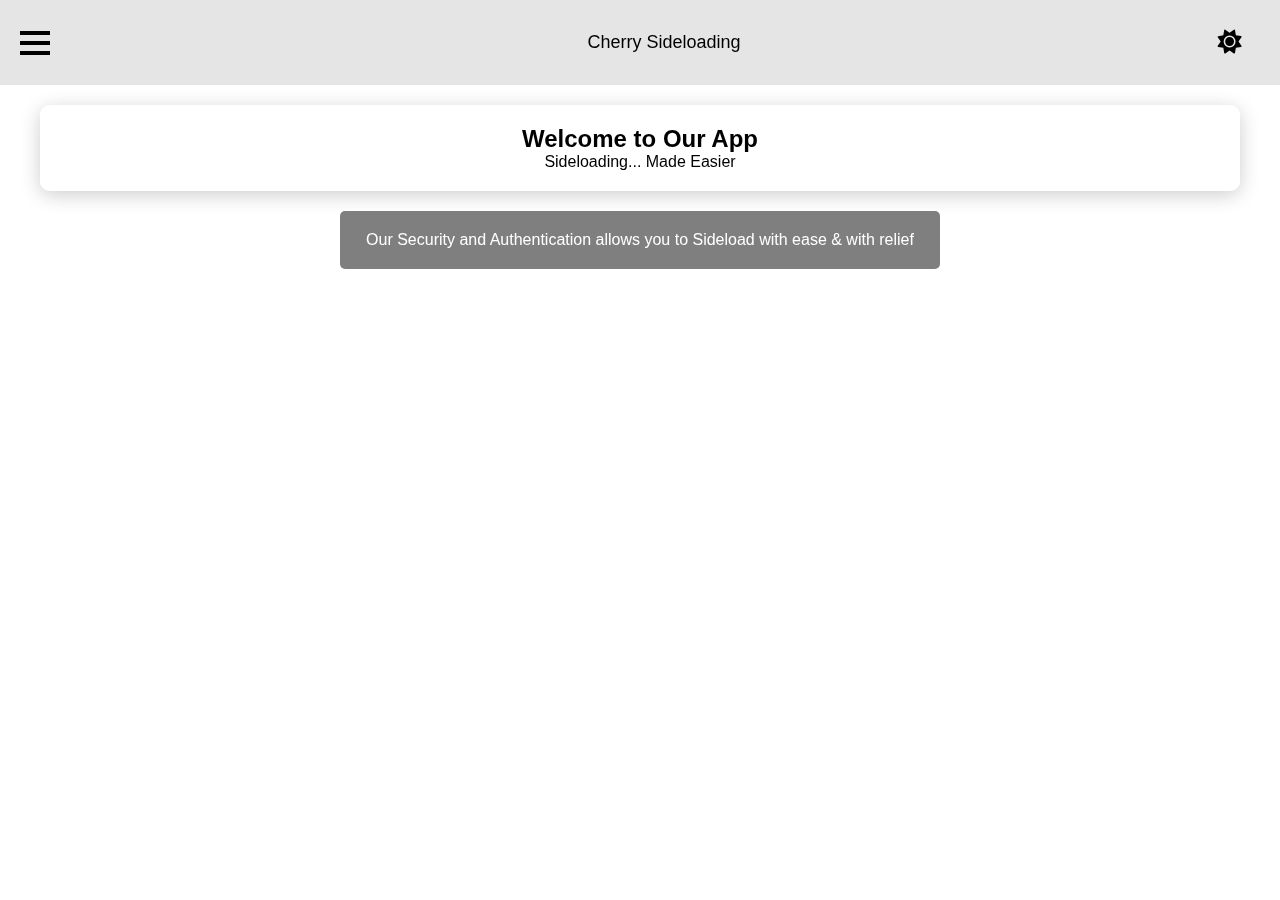
<file: index.html>
<!DOCTYPE html>
<html lang="en">
<head>
    <meta charset="UTF-8">
    <meta name="viewport" content="width=device-width, initial-scale=1.0">
    <title>Cherry Sideloading</title>
    <link rel="stylesheet" href="css/styles.css">
    <link rel="stylesheet" href="https://cdnjs.cloudflare.com/ajax/libs/font-awesome/6.0.0-beta3/css/all.min.css">
</head>
<body>
    <div class="blur-overlay"></div>
    <header class="navbar">
        <div class="hamburger-menu">
            <div class="hamburger" id="hamburger">
                <div class="bar"></div>
                <div class="bar"></div>
                <div class="bar"></div>
            </div>
            <div class="dropdown" id="dropdown">
                <a href="index.html">Home</a>
                <a href="content.html">Content</a>
                <a href="other.html">Other</a>
                <a href="faq.html">FAQ</a>
                <a href="signer.html">Signer</a>
                <a href="modifications.html">Ipa Management</a>
            </div>
        </div>

        <div class="navbar-title">Cherry Sideloading</div>

        <div class="theme-toggle-container">
            <button id="mode-toggle" class="button">
                <i class="fas fa-sun" id="icon"></i>
                <i class="fas fa-moon" id="icon" style="display: none;"></i>
                <span class="ripple"></span>
            </button>
        </div>
    </header>

    <main>
        <div class="container">
            <h2>Welcome to Our App</h2>
            <p>Sideloading... Made Easier</p>
        </div>

        <div class="fade-container">Our Security and Authentication allows you to Sideload with ease & with relief</div>
        <div class="fade-container">We Pride ourselves in staying up to date and ensuring your never out of the loop</div>
        <div class="fade-container">If you need us to clear anything up or you need help we have a FAQ section</div>
    </main>

    <script src="js/script.js"></script>
</body>
</html>
</file>
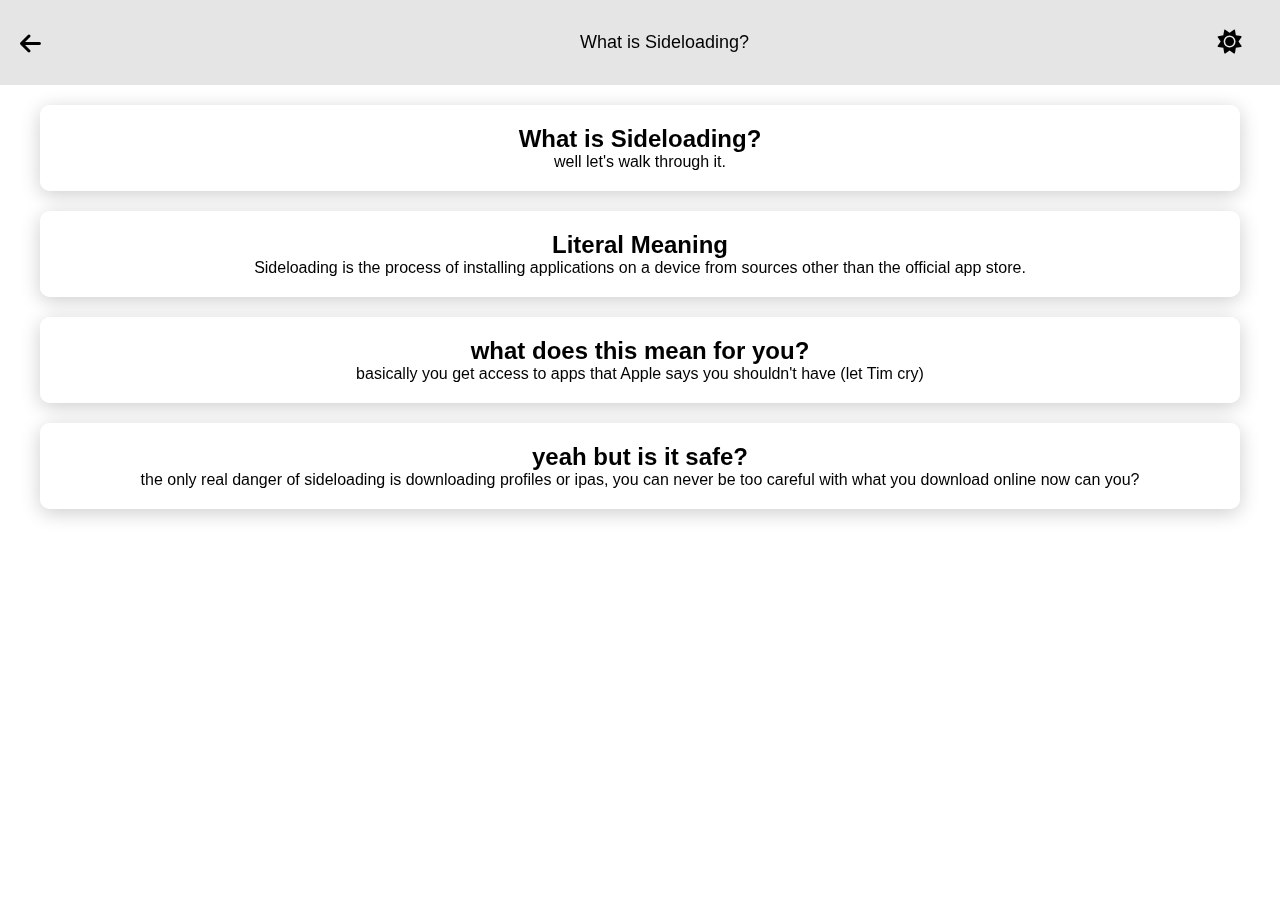
<file: 1.html>
<!DOCTYPE html>
<html lang="en">
<head>
    <meta charset="UTF-8">
    <meta name="viewport" content="width=device-width, initial-scale=1.0">
    <title>What is Sideloading? - CSL</title>
    <link rel="stylesheet" href="css/styles.css">
    <link rel="stylesheet" href="https://cdnjs.cloudflare.com/ajax/libs/font-awesome/6.0.0-beta3/css/all.min.css">
</head>
<body>
    <header class="navbar">
        <div class="back-button" id="backButton">
            <i class="fas fa-arrow-left"></i> <!-- Back icon duhh -->
        </div>
        <div class="navbar-title">What is Sideloading?</div>
        <div class="theme-toggle-container">
            <button id="mode-toggle" class="button">
                <i class="fas fa-sun" id="icon"></i>
                <i class="fas fa-moon" id="icon" style="display: none;"></i>
                <span class="ripple"></span>
            </button>
        </div>
    </header>

    <main>
        <div class="container">
            <h2>What is Sideloading?</h2>
            <p>well let's walk through it.</p>
        </div>
        <div class="container">
            <h2>Literal Meaning</h2>
            <p>Sideloading is the process of installing applications on a device from sources other than the official app store.</p>
        </div>
        <div class="container">
            <h2> what does this mean for you?</h2>
            <p>basically you get access to apps that Apple says you shouldn't have (let Tim cry)</p>
        </div>
        <div class="container">
            <h2> yeah but is it safe?</h2>
            <p>the only real danger of sideloading is downloading profiles or ipas, you can never be too careful with what you download online now can you?</p>
        </div>
    </main>

    <script src="js/script.js"></script>
    <script>
       
        document.getElementById('backButton').addEventListener('click', function() {
            window.history.back(); 
        });
    </script>
</body>
</html>
</file>
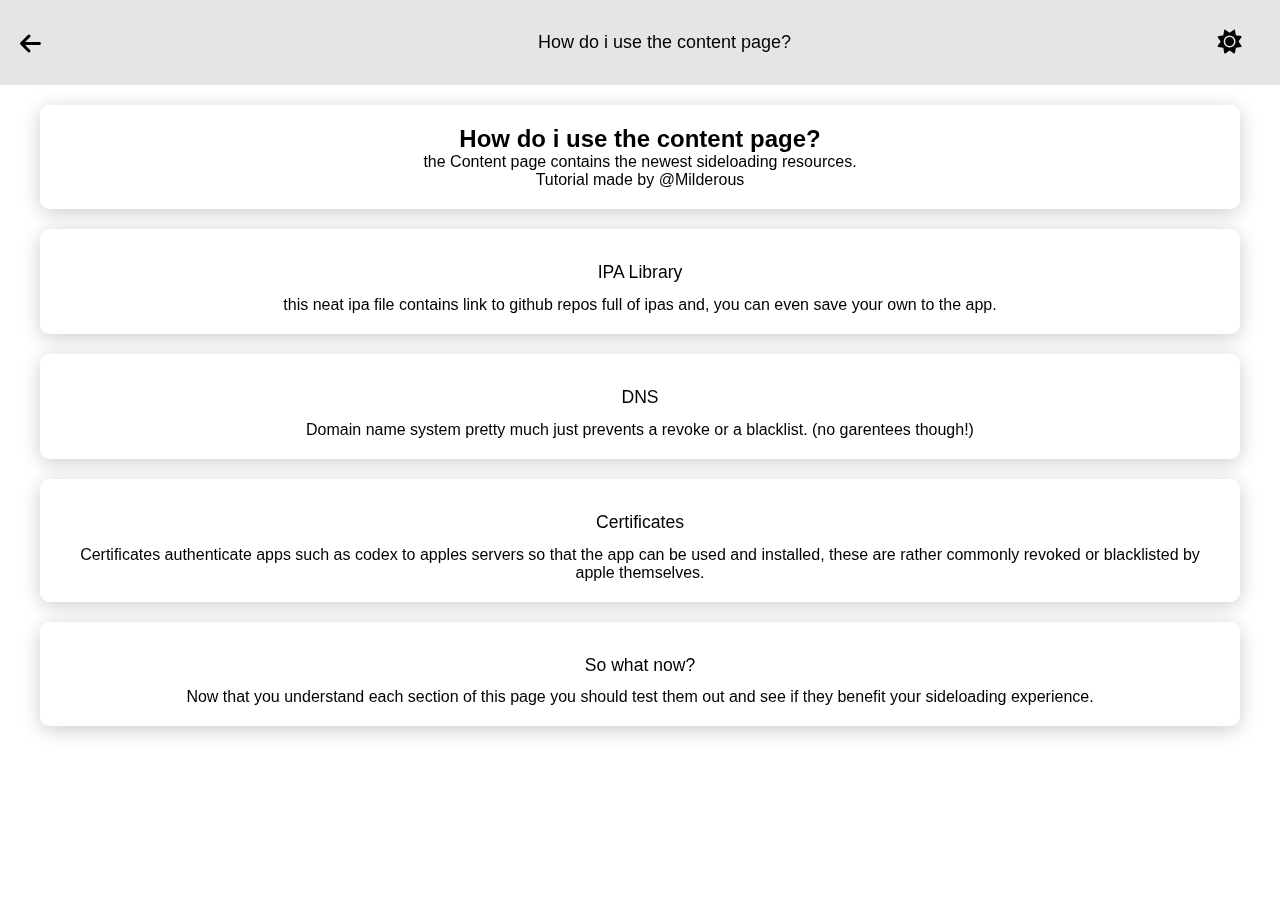
<file: 2.html>
<!DOCTYPE html>
<html lang="en">
<head>
    <meta charset="UTF-8">
    <meta name="viewport" content="width=device-width, initial-scale=1.0">
    <title>How do i use the content page? - CSL</title>
    <link rel="stylesheet" href="css/styles.css">
    <link rel="stylesheet" href="https://cdnjs.cloudflare.com/ajax/libs/font-awesome/6.0.0-beta3/css/all.min.css">
</head>
<body>
    <header class="navbar">
        <div class="back-button" id="backButton">
            <i class="fas fa-arrow-left"></i> <!-- Back icon duhh -->
        </div>
        <div class="navbar-title">How do i use the content page?</div>
        <div class="theme-toggle-container">
            <button id="mode-toggle" class="button">
                <i class="fas fa-sun" id="icon"></i>
                <i class="fas fa-moon" id="icon" style="display: none;"></i>
                <span class="ripple"></span>
            </button>
        </div>
    </header>

    <main>
        <div class="container">
            <h2>How do i use the content page?</h2>
            <p>the Content page contains the newest sideloading resources.</p>
            <p>Tutorial made by @Milderous</p>
        </div>
        <div class="container">
            <h3>IPA Library</h3>
            <p>this neat ipa file contains link to github repos full of ipas and, you can even save your own to the app.</p>
        </div>
        <div class="container">
            <h3>DNS</h3>
            <p>Domain name system pretty much just prevents a revoke or a blacklist. (no garentees though!)</p>
        </div>
        <div class="container">
            <h3>Certificates</h3>
            <p>Certificates authenticate apps such as codex to apples servers so that the app can be used and installed, these are rather commonly revoked or blacklisted by apple themselves.</p>
            
        </div>
        <div class="container">
            <h3>So what now?</h3>
            <p>Now that you understand each section of this page you should test them out and see if they benefit your sideloading experience.</p>
        </div>
    </main>
    

    <script src="js/script.js"></script>
    <script>
       
        document.getElementById('backButton').addEventListener('click', function() {
            window.history.back(); 
        });
    </script>
</body>
</html>
</file>
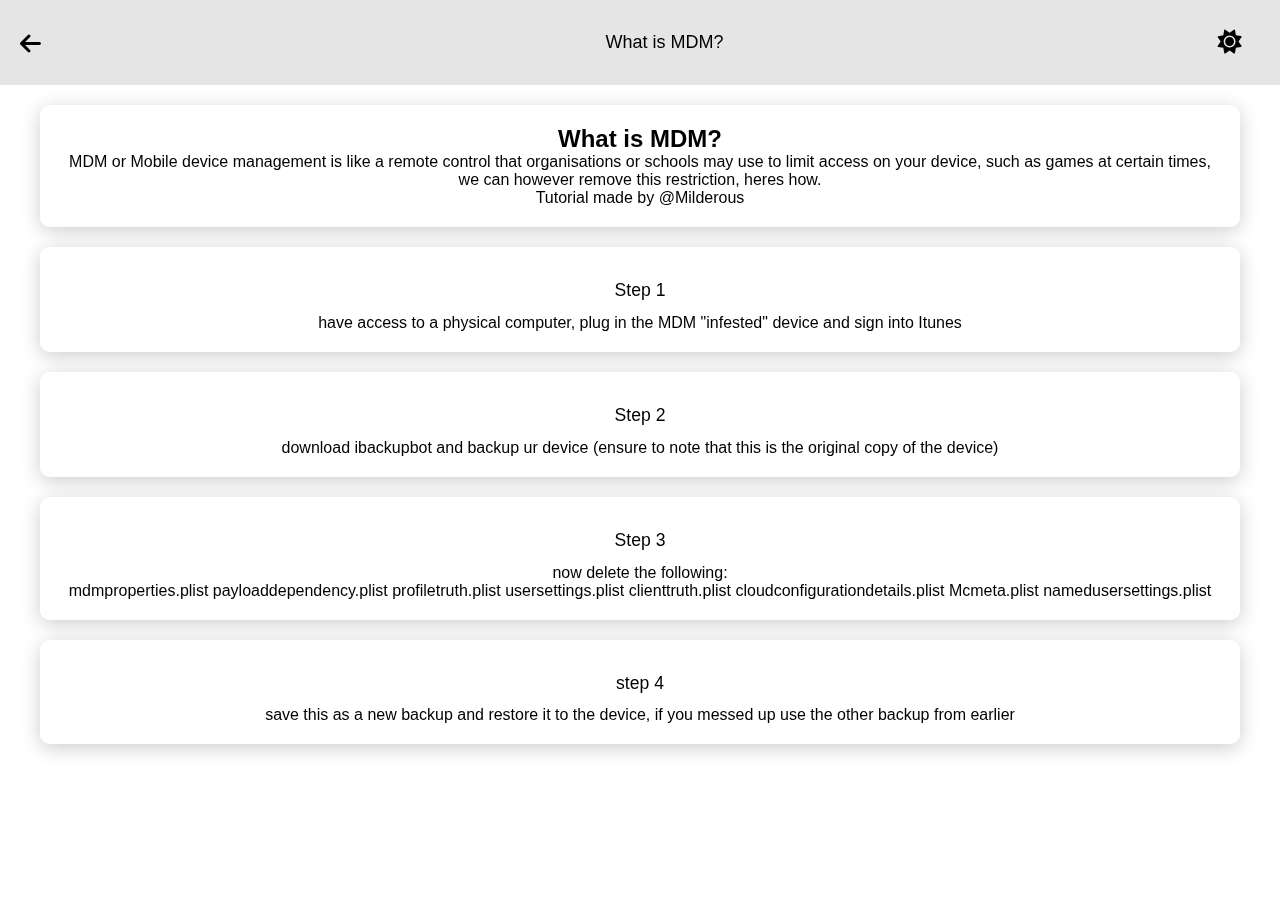
<file: 4.html>
<!DOCTYPE html>
<html lang="en">
<head>
    <meta charset="UTF-8">
    <meta name="viewport" content="width=device-width, initial-scale=1.0">
    <title>What is MDM? - CSL</title>
    <link rel="stylesheet" href="css/styles.css">
    <link rel="stylesheet" href="https://cdnjs.cloudflare.com/ajax/libs/font-awesome/6.0.0-beta3/css/all.min.css">
</head>
<body>
    <header class="navbar">
        <div class="back-button" id="backButton">
            <i class="fas fa-arrow-left"></i> <!-- Back icon duhh -->
        </div>
        <div class="navbar-title">What is MDM?</div>
        <div class="theme-toggle-container">
            <button id="mode-toggle" class="button">
                <i class="fas fa-sun" id="icon"></i>
                <i class="fas fa-moon" id="icon" style="display: none;"></i>
                <span class="ripple"></span>
            </button>
        </div>
    </header>

    <main>
        <div class="container">
            <h2>What is MDM?</h2>
            <p>MDM or Mobile device management is like a remote control that organisations or schools may use to limit access on your device, such as games at certain times, we can however remove this restriction, heres how.</p>
            <p>Tutorial made by @Milderous</p>
        </div>
        <div class="container">
            <h3>Step 1</h3>
            <p>have access to a physical computer, plug in the MDM "infested" device and sign into Itunes</p>
        </div>
        <div class="container">
            <h3>Step 2</h3>
            <p>download ibackupbot and backup ur device (ensure to note that this is the original copy of the device)</p>
        </div>
        <div class="container">
            <h3>Step 3</h3>
            <p>now delete the following:</p>
            <a>mdmproperties.plist
                payloaddependency.plist
                profiletruth.plist
                usersettings.plist
                clienttruth.plist
                cloudconfigurationdetails.plist
                Mcmeta.plist
                namedusersettings.plist</a>
        </div>
        <div class="container">
            <h3>step 4</h3>
            <p>save this as a new backup and restore it to the device, if you messed up use the other backup from earlier</p>
        </div>
    </main>
    

    <script src="js/script.js"></script>
    <script>
       
        document.getElementById('backButton').addEventListener('click', function() {
            window.history.back(); 
        });
    </script>
</body>
</html>
</file>
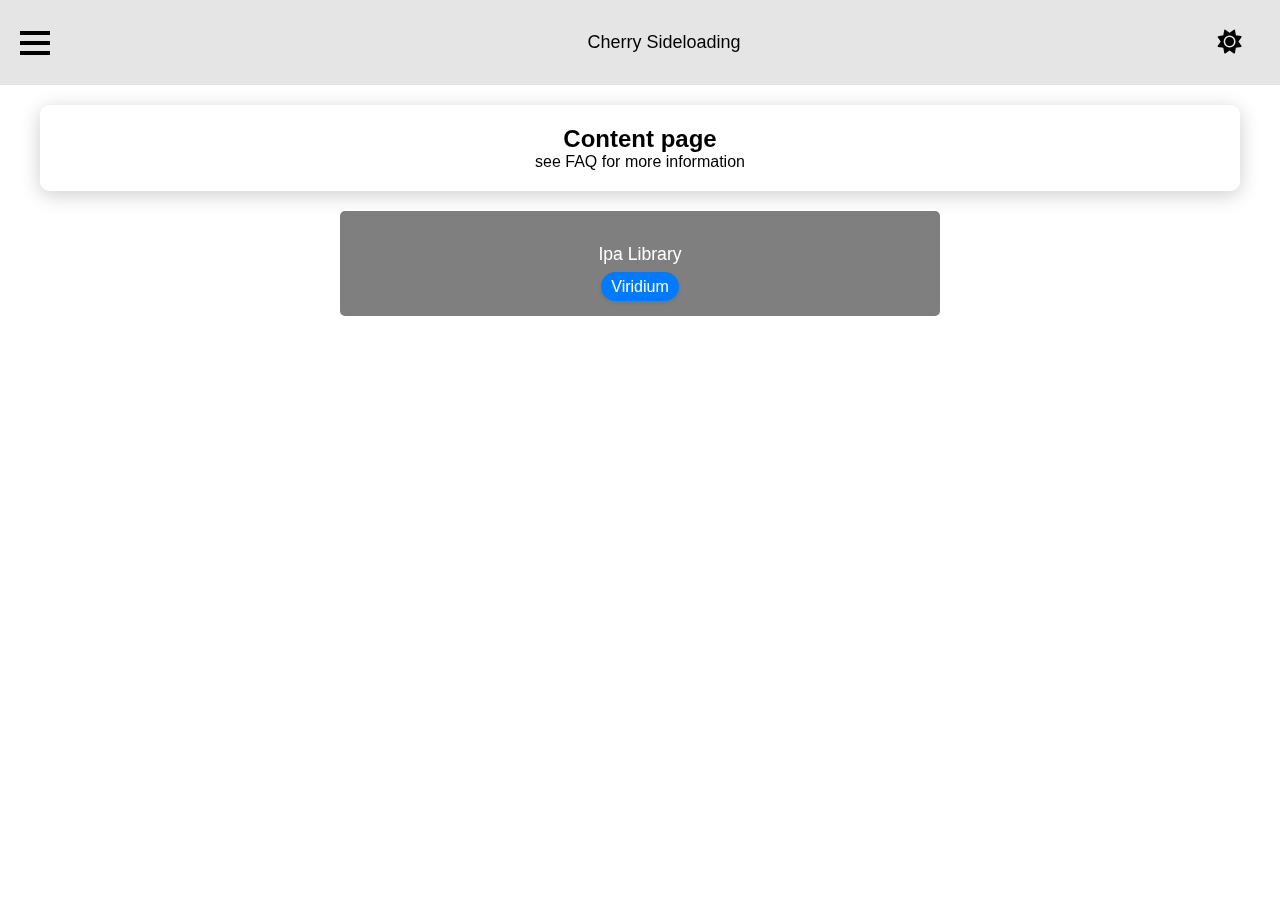
<file: content.html>
<!DOCTYPE html>
<html lang="en">
<head>
    <meta charset="UTF-8">
    <meta name="viewport" content="width=device-width, initial-scale=1.0">
    <title>Cherry Sideloading</title>
    <link rel="stylesheet" href="css/styles.css">
    <link rel="stylesheet" href="https://cdnjs.cloudflare.com/ajax/libs/font-awesome/6.0.0-beta3/css/all.min.css">
</head>
<body>
    <div class="blur-overlay"></div>
    <header class="navbar">
        <div class="hamburger-menu">
            <div class="hamburger" id="hamburger">
                <div class="bar"></div>
                <div class="bar"></div>
                <div class="bar"></div>
            </div>
            <div class="dropdown" id="dropdown">
                <a href="index.html">Home</a>
                <a href="content.html">Content</a>
                <a href="other.html">Other</a>
                <a href="faq.html">FAQ</a>
                <a href="signer.html">Signer</a>
                <a href="modifications.html">Ipa Management</a>
            </div>
        </div>

        <div class="navbar-title">Cherry Sideloading</div>

        <div class="theme-toggle-container">
            <button id="mode-toggle" class="button">
                <i class="fas fa-sun" id="icon"></i>
                <i class="fas fa-moon" id="icon" style="display: none;"></i>
                <span class="ripple"></span>
            </button>
        </div>
    </header>

    <main>
        <div class="container">
            <h2>Content page</h2>
            <p>see FAQ for more information</p>
        </div>

        <div class="fade-container">
            <h3>Ipa Library</h3>
            <a href="link1.html" class="blue-button">Viridium</a>
        </div>
        <div class="fade-container">
            <h3>DNS</h3>
            <a href="link2.html" class="blue-button">DNS</a>
            <a href="link2.html" class="blue-button">DNS</a>
            
        </div>
        <div class="fade-container">
            <h3>Newest Certificate</h3>
            <a href="link3.html" class="blue-button">Cert name</a>
        </div>
    </main>

    <script src="js/script.js"></script>
</body>
</html>
</file>
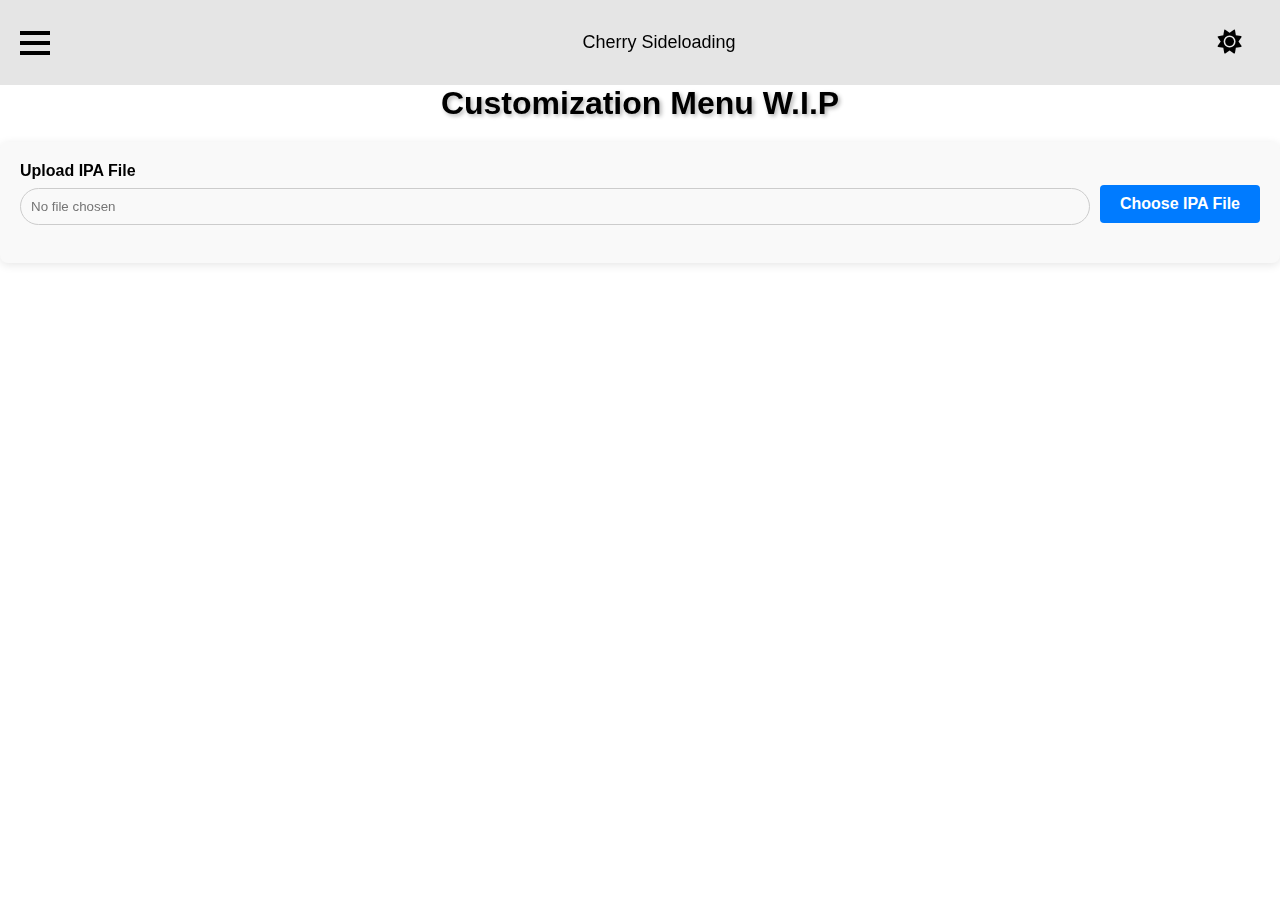
<file: modifications.html>
<!DOCTYPE html>
<html lang="en">
<head>
    <meta charset="UTF-8">
    <meta name="viewport" content="width=device-width, initial-scale=1.0">
    <title>Cherry Sideloading</title>
    <link rel="stylesheet" href="css/modifications.css">
    <link rel="stylesheet" href="https://cdnjs.cloudflare.com/ajax/libs/font-awesome/6.0.0-beta3/css/all.min.css">
</head>
<body>
    <div class="blur-overlay"></div>
    <header class="navbar">
        <div class="hamburger-menu">
            <div class="hamburger" id="hamburger">
                <div class="bar"></div>
                <div class="bar"></div>
                <div class="bar"></div>
            </div>
            <div class="dropdown" id="dropdown">
                <a href="index.html">Home</a>
                <a href="content.html">Content</a>
                <a href="other.html">Other</a>
                <a href="faq.html">FAQ</a>
                <a href="signer.html">Signer</a>
                <a href="modifications.html">Ipa Management</a>
            </div>
        </div>
        
        <div class="navbar-title">Cherry Sideloading</div>

        <div class="theme-toggle-container">
            <button id="mode-toggle" class="button">
                <i class="fas fa-sun" id="icon"></i>
                <i class="fas fa-moon" id="icon" style="display: none;"></i>
                <span class="ripple"></span>
            </button>
        </div>
    </header>

    <h1 style="text-align: center;" class="custom-title">Customization Menu W.I.P</h1>

    <form class="custom-form">
        <div id="customizationMenuModal" class="modal hidden">
            <div class="modal-content">
               

                <!-- New IPA Input -->
                <div class="card">
                    <label for="ipa_file">Upload IPA File</label>
                    <div class="file-input-container">
                        <input type="text" id="file_name_display" class="filename-display" placeholder="No file chosen" readonly>
                        <div class="custom-file-input">
                            <input type="file" name="ipa_file" id="ipa_file" accept=".ipa" onchange="updateFileName()">
                            <label for="ipa_file">Choose IPA File</label>
                        </div>
                    </div>
                </div>

                <div id="modificationsSection" style="display: none;">
                    <div class="card">
                        <label for="cyan_name">New App Name</label>
                        <input type="text" name="cyan_name" id="cyan_name" class="styled-input" placeholder="Enter new app name">
                    </div>

                    <div class="card">
                        <label class="overwrite-checkbox-container">
                            <input type="checkbox" id="overwriteCheckbox" class="custom-checkbox">
                            Overwrite existing files
                        </label>
                    </div>

                    <div class="card">
                        <label for="cyan_version">New Version</label>
                        <input type="text" name="cyan_version" id="cyan_version" class="styled-input" placeholder="Enter new version">
                    </div>

                    <!-- Modify Bundle ID -->
                    <div class="card">
                        <label for="cyan_bundle_id">New Bundle ID</label>
                        <input type="text" name="cyan_bundle_id" id="cyan_bundle_id" class="styled-input" placeholder="com.example.newid">
                    </div>

                    <!-- Minimum OS -->
                    <div class="card">
                        <label for="cyan_minimum">Minimum OS Version</label>
                        <input type="text" name="cyan_minimum" id="cyan_minimum" class="styled-input" placeholder="e.g. 12.0">
                    </div>

                    <!-- Change Icon -->
                    <div class="card">
                        <label for="cyan_icon">New Icon</label>
                        <div class="file-input-container">
                            <input type="text" id="icon_file_name_display" class="filename-display" placeholder="No file chosen" readonly>
                            <div class="custom-file-input">
                                <input type="file" name="cyan_icon" id="cyan_icon" accept=".png,.jpg,.jpeg" onchange="updateIconFileName()">
                                <label for="cyan_icon">Choose Icon File</label>
                            </div>
                        </div>
                    </div>

                    <!-- Compression Level -->
                    <div class="card">
                        <label for="cyan_compress_level">Compression Level</label>
                        <select name="cyan_compress_level" id="cyan_compress_level" class="styled-select">
                            <option value="">(Default 6)</option>
                            <option value="0">0</option>
                            <option value="1">1</option>
                            <option value="2">2</option>
                            <option value="3">3</option>
                            <option value="4">4</option>
                            <option value="5">5</option>
                            <option value="6">6</option>
                            <option value="7">7</option>
                            <option value="8">8</option>
                            <option value="9">9</option>
                        </select>
                    </div>
                </div>

                <!-- Submit Button Container -->
                <div id="submitButtonContainer" class="card" style="display: none; text-align: center;">
                    <button type="submit" class="styled-button">Submit</button>
                </div>
            </div>
        </div>
    </form>

    <!-- Result Div for Modified File -->
    <div id="resultDiv" style="display: none; margin-top: 20px;">
        <h3>Modified File Information</h3>
        <pre id="resultContent"></pre> <!-- Preformatted text for displaying the result -->
    </div>
</body>
<script src="js/modifications.js"></script>
</file>
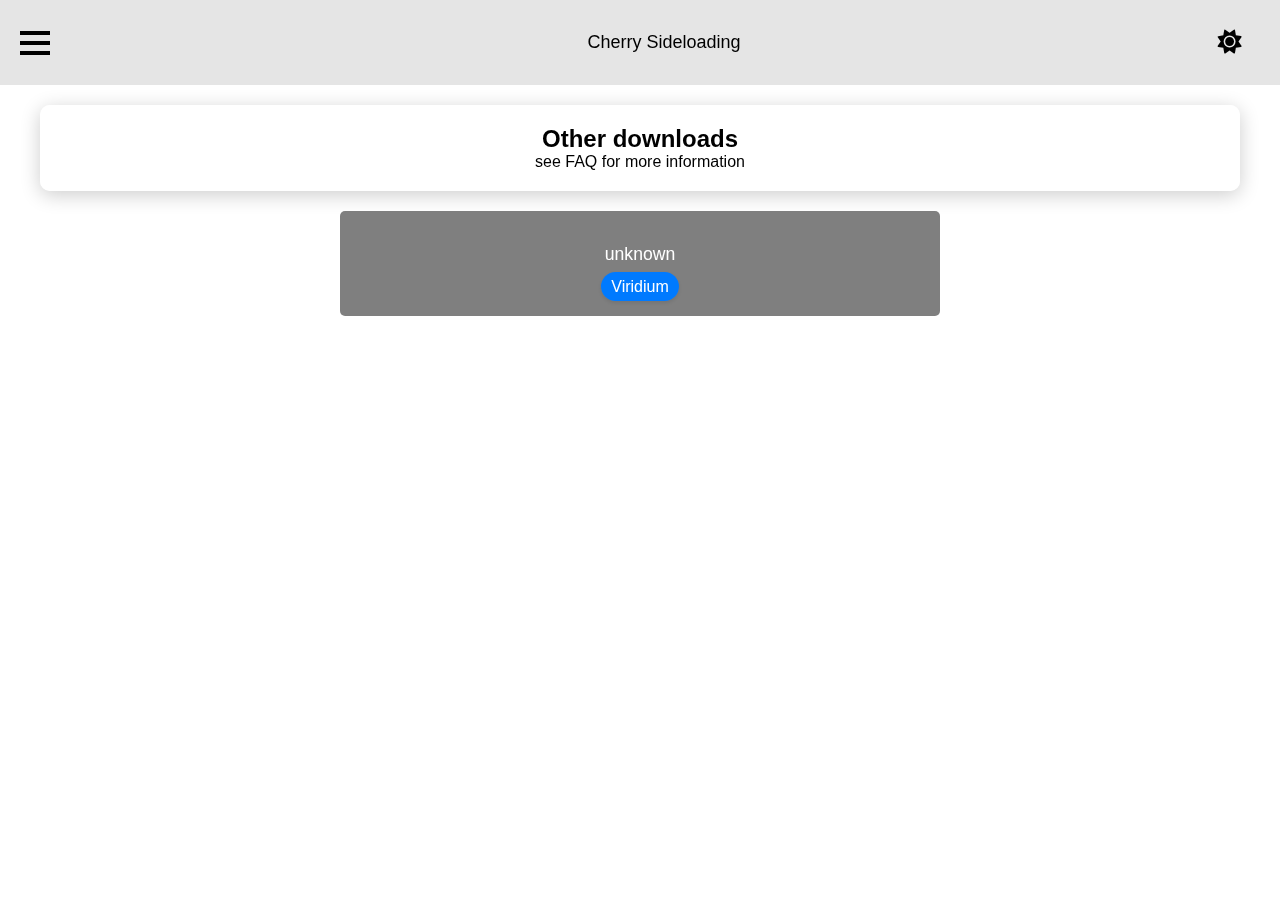
<file: other.html>
<!DOCTYPE html>
<html lang="en">
<head>
    <meta charset="UTF-8">
    <meta name="viewport" content="width=device-width, initial-scale=1.0">
    <title>Cherry Sideloading</title>
    <link rel="stylesheet" href="css/styles.css">
    <link rel="stylesheet" href="https://cdnjs.cloudflare.com/ajax/libs/font-awesome/6.0.0-beta3/css/all.min.css">
</head>
<body>
    <div class="blur-overlay"></div>
    <header class="navbar">
        <div class="hamburger-menu">
            <div class="hamburger" id="hamburger">
                <div class="bar"></div>
                <div class="bar"></div>
                <div class="bar"></div>
            </div>
            <div class="dropdown" id="dropdown">
                <a href="index.html">Home</a>
                <a href="content.html">Content</a>
                <a href="other.html">Other</a>
                <a href="faq.html">FAQ</a>
                <a href="signer.html">Signer</a>
                <a href="modifications.html">Ipa Management</a>
            </div>
        </div>

        <div class="navbar-title">Cherry Sideloading</div>

        <div class="theme-toggle-container">
            <button id="mode-toggle" class="button">
                <i class="fas fa-sun" id="icon"></i>
                <i class="fas fa-moon" id="icon" style="display: none;"></i>
                <span class="ripple"></span>
            </button>
        </div>
    </header>

    <main>
        <div class="container">
            <h2>Other downloads</h2>
            <p>see FAQ for more information</p>
        </div>

        <div class="fade-container">
            <h3>unknown</h3>
            <a href="link1.html" class="blue-button">Viridium</a>
        </div>
        <div class="fade-container">
            <h3>unknown</h3>
            <a href="link2.html" class="blue-button">DNS</a>
            <a href="link2.html" class="blue-button">DNS</a>
            
        </div>
        <div class="fade-container">
            <h3>Backup Certificates</h3>
            <a href="link3.html" class="blue-button">Cert name</a>
        </div>
    </main>

    <script src="js/script.js"></script>
</body>
</html>
</file>
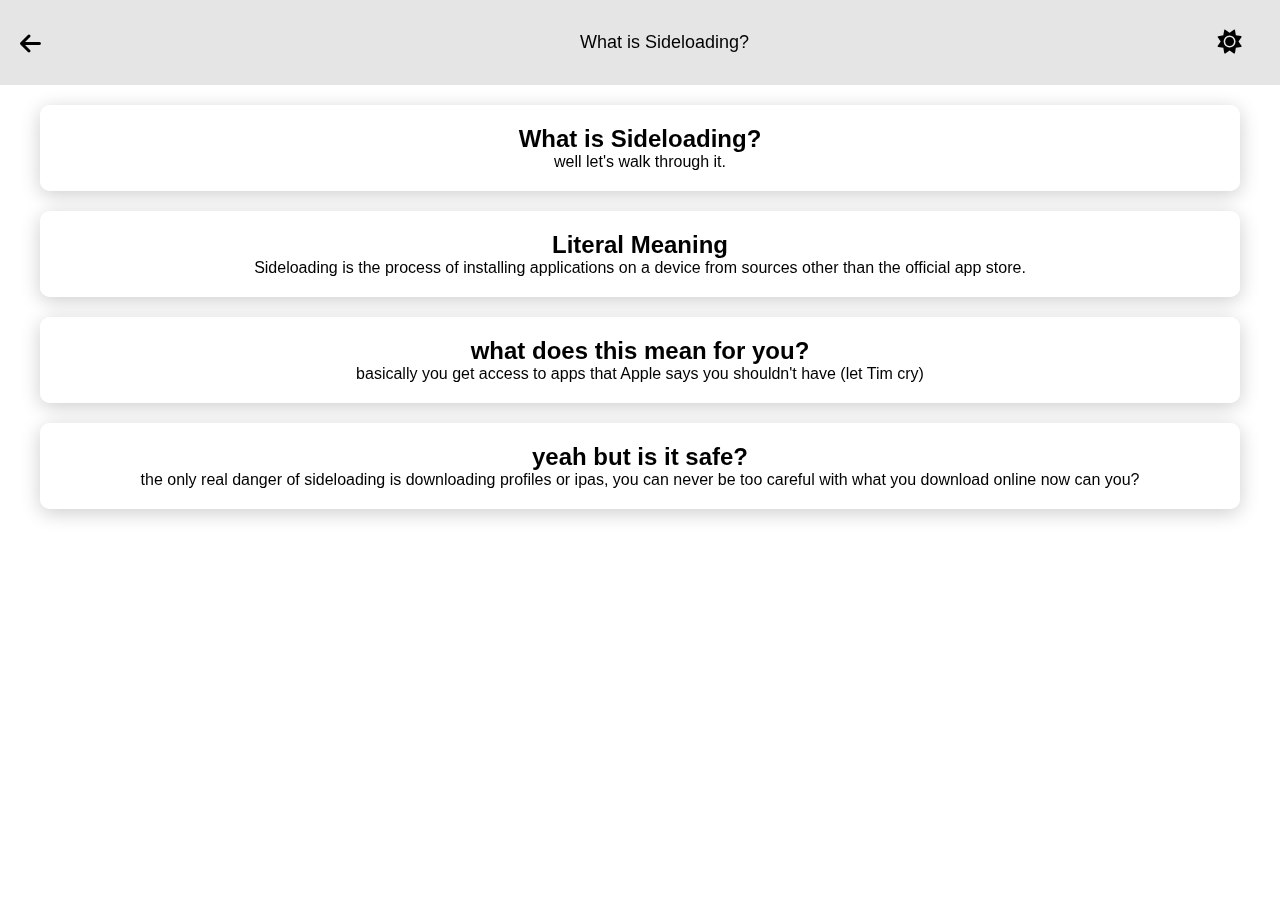
<file: questions/1.html>
<!DOCTYPE html>
<html lang="en">
<head>
    <meta charset="UTF-8">
    <meta name="viewport" content="width=device-width, initial-scale=1.0">
    <title>What is Sideloading? - CSL</title>
    <link rel="stylesheet" href="/css/styles.css">
    <link rel="stylesheet" href="https://cdnjs.cloudflare.com/ajax/libs/font-awesome/6.0.0-beta3/css/all.min.css">
</head>
<body>
    <header class="navbar">
        <div class="back-button" id="backButton">
            <i class="fas fa-arrow-left"></i> <!-- Back icon duhh -->
        </div>
        <div class="navbar-title">What is Sideloading?</div>
        <div class="theme-toggle-container">
            <button id="mode-toggle" class="button">
                <i class="fas fa-sun" id="icon"></i>
                <i class="fas fa-moon" id="icon" style="display: none;"></i>
                <span class="ripple"></span>
            </button>
        </div>
    </header>

    <main>
        <div class="container">
            <h2>What is Sideloading?</h2>
            <p>well let's walk through it.</p>
        </div>
        <div class="container">
            <h2>Literal Meaning</h2>
            <p>Sideloading is the process of installing applications on a device from sources other than the official app store.</p>
        </div>
        <div class="container">
            <h2> what does this mean for you?</h2>
            <p>basically you get access to apps that Apple says you shouldn't have (let Tim cry)</p>
        </div>
        <div class="container">
            <h2> yeah but is it safe?</h2>
            <p>the only real danger of sideloading is downloading profiles or ipas, you can never be too careful with what you download online now can you?</p>
        </div>
    </main>

    <script src="/js/script.js"></script>
    <script>
       
        document.getElementById('backButton').addEventListener('click', function() {
            window.history.back(); 
        });
    </script>
</body>
</html>
</file>
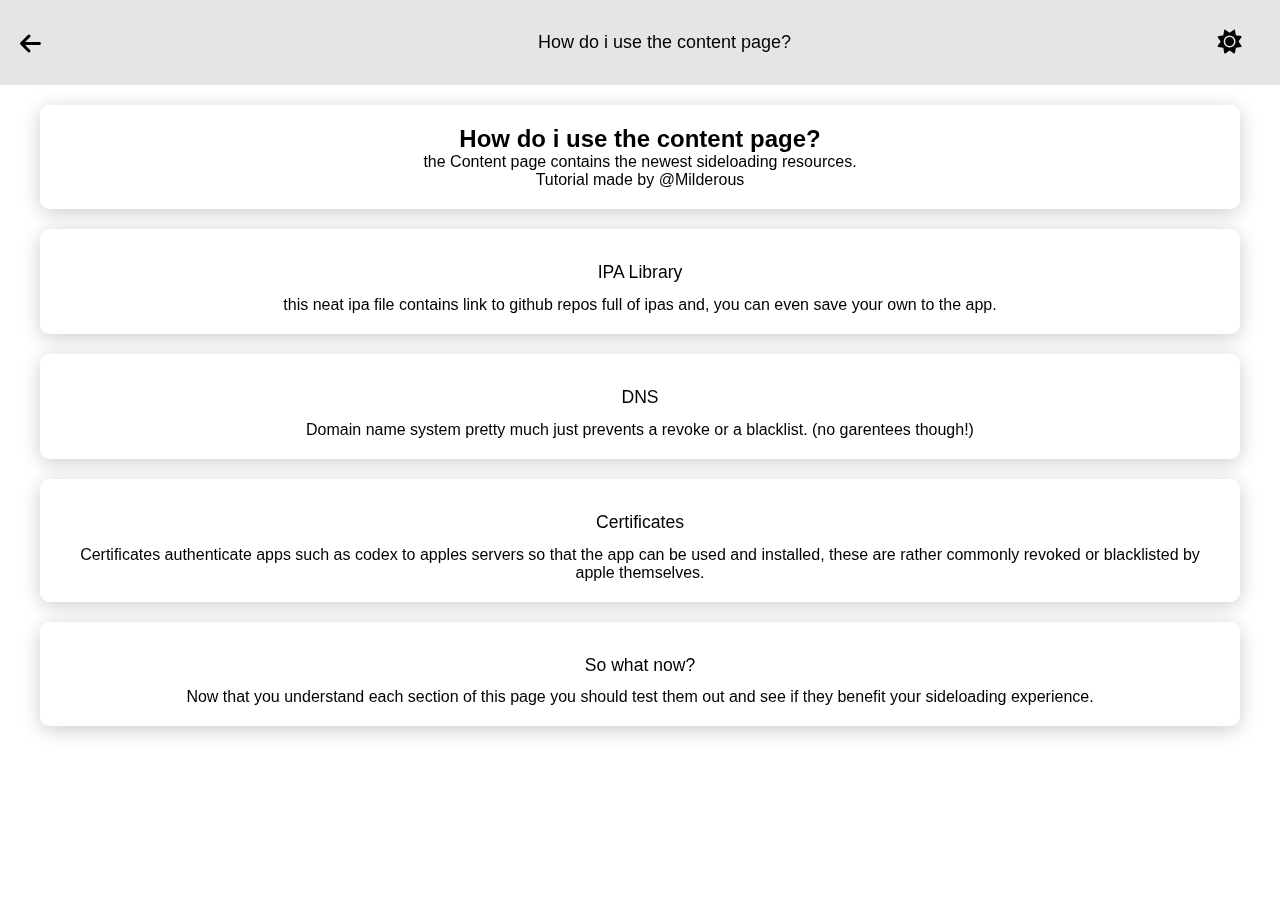
<file: questions/2.html>
<!DOCTYPE html>
<html lang="en">
<head>
    <meta charset="UTF-8">
    <meta name="viewport" content="width=device-width, initial-scale=1.0">
    <title>How do i use the content page? - CSL</title>
    <link rel="stylesheet" href="/css/styles.css">
    <link rel="stylesheet" href="https://cdnjs.cloudflare.com/ajax/libs/font-awesome/6.0.0-beta3/css/all.min.css">
</head>
<body>
    <header class="navbar">
        <div class="back-button" id="backButton">
            <i class="fas fa-arrow-left"></i> <!-- Back icon duhh -->
        </div>
        <div class="navbar-title">How do i use the content page?</div>
        <div class="theme-toggle-container">
            <button id="mode-toggle" class="button">
                <i class="fas fa-sun" id="icon"></i>
                <i class="fas fa-moon" id="icon" style="display: none;"></i>
                <span class="ripple"></span>
            </button>
        </div>
    </header>

    <main>
        <div class="container">
            <h2>How do i use the content page?</h2>
            <p>the Content page contains the newest sideloading resources.</p>
            <p>Tutorial made by @Milderous</p>
        </div>
        <div class="container">
            <h3>IPA Library</h3>
            <p>this neat ipa file contains link to github repos full of ipas and, you can even save your own to the app.</p>
        </div>
        <div class="container">
            <h3>DNS</h3>
            <p>Domain name system pretty much just prevents a revoke or a blacklist. (no garentees though!)</p>
        </div>
        <div class="container">
            <h3>Certificates</h3>
            <p>Certificates authenticate apps such as codex to apples servers so that the app can be used and installed, these are rather commonly revoked or blacklisted by apple themselves.</p>
            
        </div>
        <div class="container">
            <h3>So what now?</h3>
            <p>Now that you understand each section of this page you should test them out and see if they benefit your sideloading experience.</p>
        </div>
    </main>
    

    <script src="/js/script.js"></script>
    <script>
       
        document.getElementById('backButton').addEventListener('click', function() {
            window.history.back(); 
        });
    </script>
</body>
</html>
</file>
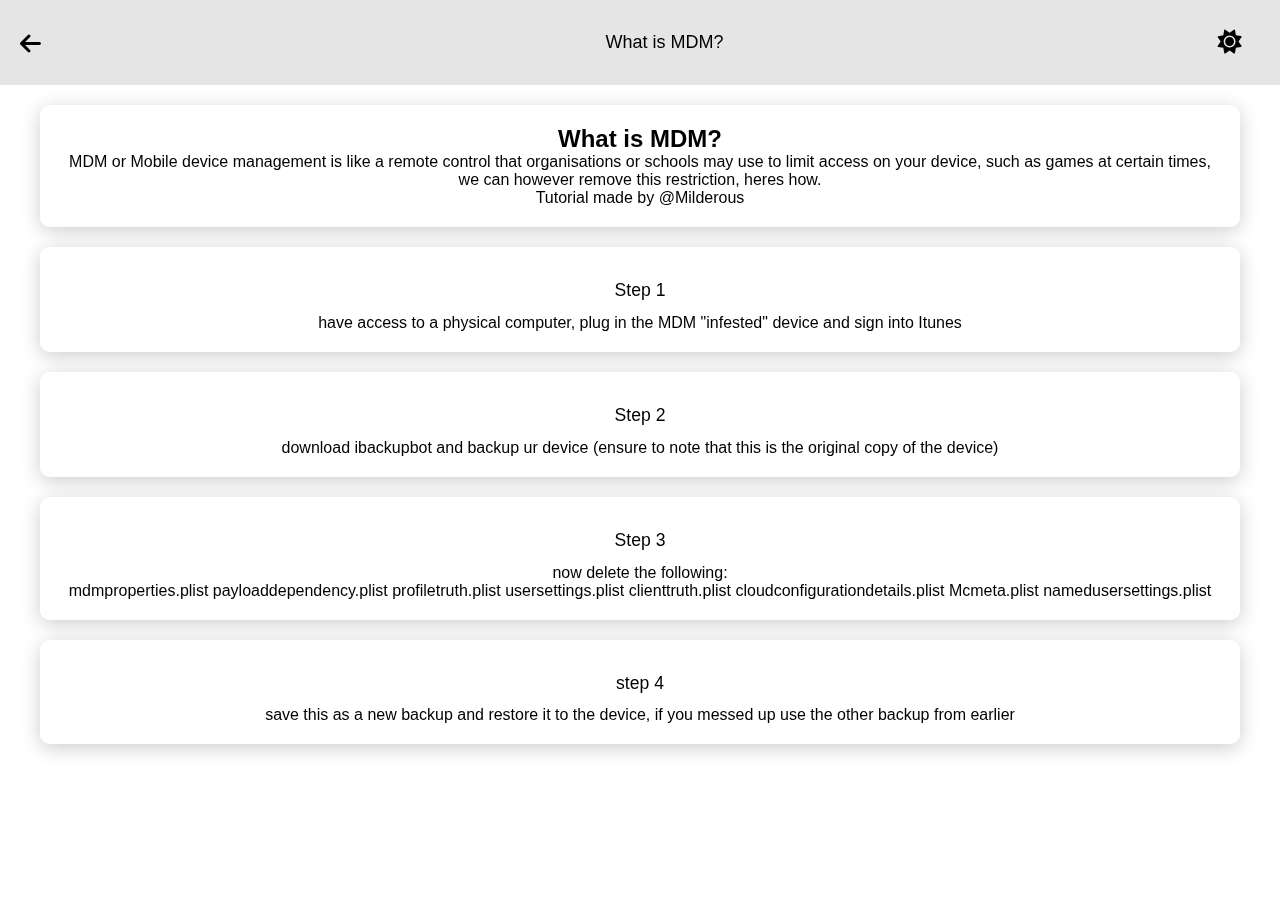
<file: questions/4.html>
<!DOCTYPE html>
<html lang="en">
<head>
    <meta charset="UTF-8">
    <meta name="viewport" content="width=device-width, initial-scale=1.0">
    <title>What is MDM? - CSL</title>
    <link rel="stylesheet" href="/css/styles.css">
    <link rel="stylesheet" href="https://cdnjs.cloudflare.com/ajax/libs/font-awesome/6.0.0-beta3/css/all.min.css">
</head>
<body>
    <header class="navbar">
        <div class="back-button" id="backButton">
            <i class="fas fa-arrow-left"></i> <!-- Back icon duhh -->
        </div>
        <div class="navbar-title">What is MDM?</div>
        <div class="theme-toggle-container">
            <button id="mode-toggle" class="button">
                <i class="fas fa-sun" id="icon"></i>
                <i class="fas fa-moon" id="icon" style="display: none;"></i>
                <span class="ripple"></span>
            </button>
        </div>
    </header>

    <main>
        <div class="container">
            <h2>What is MDM?</h2>
            <p>MDM or Mobile device management is like a remote control that organisations or schools may use to limit access on your device, such as games at certain times, we can however remove this restriction, heres how.</p>
            <p>Tutorial made by @Milderous</p>
        </div>
        <div class="container">
            <h3>Step 1</h3>
            <p>have access to a physical computer, plug in the MDM "infested" device and sign into Itunes</p>
        </div>
        <div class="container">
            <h3>Step 2</h3>
            <p>download ibackupbot and backup ur device (ensure to note that this is the original copy of the device)</p>
        </div>
        <div class="container">
            <h3>Step 3</h3>
            <p>now delete the following:</p>
            <a>mdmproperties.plist
                payloaddependency.plist
                profiletruth.plist
                usersettings.plist
                clienttruth.plist
                cloudconfigurationdetails.plist
                Mcmeta.plist
                namedusersettings.plist</a>
        </div>
        <div class="container">
            <h3>step 4</h3>
            <p>save this as a new backup and restore it to the device, if you messed up use the other backup from earlier</p>
        </div>
    </main>
    

    <script src="/js/script.js"></script>
    <script>
       
        document.getElementById('backButton').addEventListener('click', function() {
            window.history.back(); 
        });
    </script>
</body>
</html>
</file>
<file: css/styles.css>
* {
    box-sizing: border-box;
    margin: 0;
    padding: 0;
}

html, body {
    height: 100%;
    margin: 0;
}

:root {
    --background-image-url: url('https://github.com/ViridDevelopment/intermissionv3.5/blob/main/img/marble.jpg?raw=true');
    --navbar-bg: rgba(0, 0, 0, 0.1); 
    --form-bg: rgba(255, 255, 255, 0.9);
    --border-color: #cccccc;
    --input-bg: #f9f9f9;
    --text-color: #333;
    --button-bg: #007AFF;
    --button-hover: #0066CC;
}

body {
    font-family: -apple-system, BlinkMacSystemFont, "Segoe UI", Roboto, "Helvetica Neue", Arial, sans-serif;
    transition: background-color 0.3s, color 0.3s;
    position: relative;
    overflow: auto;
    background: var(--background-image-url);
    background-size: cover;
    background-repeat: no-repeat;
}

body::before {
    content: '';
    position: fixed;
    top: 0;
    left: 0;
    right: 0;
    bottom: 0;
    background: var(--background-image-url);
    background-size: cover;
    background-repeat: no-repeat;
    filter: invert(1);
    z-index: -1;
}

body.dark-mode::before {
    filter: none;
}

.container {
    max-width: 1200px;
    margin: 20px auto;
    padding: 20px;
    text-align: center;
    position: relative;
    z-index: 2;
    box-shadow: 0 4px 20px rgba(0, 0, 0, 0.2);
    border-radius: 10px;
    background-color: rgba(255, 255, 255, 0.8);
    transition: transform 0.3s ease;
}

.container:hover {
    transform: scale(1.05);
}

/* Scaling for devices */
@media (max-width: 768px) { /* Tablet */
    .container:hover {
        transform: scale(1.03); /* Slightly smaller scale for tablets */
    }
}

@media (max-width: 480px) { /* Mobile */
    .container:hover {
        transform: scale(1.01); /* Even smaller scale for mobile */
    }
}

body.dark-mode .container {
    background-color: rgba(0, 0, 0, 0.8);
    color: white;
}

.button {
    width: auto;
    padding: 10px;
    border: none;
    border-radius: 5px;
    background-color: transparent;
    color: inherit;
    font-size: 16px;
    cursor: pointer;
    transition: transform 0.3s ease;
}

.button:hover {
    transform: scale(1.05);
    opacity: 1;
}

/* Scaling for devices */
@media (max-width: 768px) { /* Tablet */
    .button:hover {
        transform: scale(1.03); /* Slightly smaller scale for tablets */
    }
}

@media (max-width: 480px) { /* Mobile */
    .button:hover {
        transform: scale(1.01); /* Even smaller scale for mobile */
    }
}

.ripple {
    display: none;
}

body.dark-mode {
    background-color: #1c1c1e;
    color: white;
}

.fade-container {
    opacity: 0;
    transition: opacity 1s ease-in, transform 0.3s ease;
    margin: 20px auto;
    width: 300px; /* Default width for mobile */
    background-color: rgba(0, 0, 0, 0.5);
    color: white;
    padding: 20px;
    border-radius: 5px;
    text-align: center;
}

.fade-container + .fade-container {
    margin-top: 30px; 
}

.fade-in {
    opacity: 1;
    transform: scale(1);
}

/* Scaling for devices */
@media (min-width: 481px) and (max-width: 768px) { /* Tablet */
    .fade-container {
        width: 400px; /* Wider for tablets */
    }
}

@media (min-width: 769px) { /* Desktop */
    .fade-container {
        width: 600px; /* Widest for desktops */
    }
}

body.dark-mode .fade-container {
    background-color: rgba(0, 0, 0, 0.8);
    color: white;
}

.hamburger-menu {
    z-index: 10;
}

.hamburger {
    cursor: pointer;
    display: flex;
    flex-direction: column;
    justify-content: space-around;
    width: 30px;
    height: 30px;
    transition: transform 0.3s ease;
}

.bar {
    height: 4px;
    width: 100%;
    background-color: black;
    transition: all 0.3s ease;
}

.hamburger.active .bar:nth-child(1) {
    transform: rotate(45deg) translate(5px, 6px);
}

.hamburger.active .bar:nth-child(2) {
    opacity: 0;
}

.hamburger.active .bar:nth-child(3) {
    transform: rotate(-45deg) translate(5px, -6px);
}

body.dark-mode .bar {
    background-color: white;
}

.dropdown {
    display: none;
    position: absolute;
    top: 100%;
    right: 0;
    width: 100%;
    background-color: rgba(0, 0, 0, 0.8);
    border-radius: 5px;
    padding: 0;
    z-index: 999;
    opacity: 0;
    transition: opacity 0.5s ease;
}

.dropdown.show {
    display: block;
    opacity: 1;
}

.dropdown a {
    color: white;
    text-decoration: none;
    display: block;
    width: 100%;
    padding: 10px;
    transition: background-color 0.3s;
}

.dropdown a:hover {
    background-color: rgba(255, 255, 255, 0.2);
}

.navbar {
    display: flex;
    align-items: center;
    justify-content: space-between;
    padding: 20px;
}

.navbar-title {
    flex-grow: 1;
    text-align: center;
    font-family: "Helvetica Neue", Arial, sans-serif;
    color: black;
    font-size: 18px;
    margin: 0;
    padding: 0 20px;
    margin-left: 70px;
}

body.dark-mode .navbar-title {
    color: white;
}

#mode-toggle i {
    font-size: 24px;
    margin-right: 8px;
    width: 30px;
    height: 30px;
}

header {
    display: flex;
    align-items: center;
    justify-content: center;
    padding: 20px;
    position: relative;
    backdrop-filter: blur(10px);
    z-index: 10;
}

header {
    background: rgba(0, 0, 0, 0.1);
}

body.dark-mode header {
    background: rgba(0, 0, 0, 0.5);
}

body.blurred {
    filter: blur(5px);
    transition: filter 0.3s ease;
}

.theme-toggle-container {
    display: flex;
    align-items: center;
    border: none;
    background: none;
    border-color: none;
}

.text-link {
    text-decoration: none;
    color:rgb(0, 136, 255);
}

.search-bar {
    width: 100%;
    padding: 10px;
    margin: 20px 0;
    border: 1px solid #ccc;
    border-radius: 5px;
    font-size: 16px;
}

.faq-item a {
    text-decoration: none; 
    color: inherit; 
    font-weight: normal; 
}

.divider {
    height: 1px;
    background-color: #ccc; 
    margin: 10px 0; 
}

.back-button {
    cursor: pointer;
    display: flex;
    align-items: center;
    margin-right: 10px; 
    color: black; 
    font-size: 24px;
}

body.dark-mode .back-button {
    color: white; 
}

.back-button:hover {
    opacity: 0.7; 
}

@keyframes spin {
    0% {
        transform: rotate(0deg);
    }
    100% {
        transform: rotate(360deg);
    }
}

.theme-toggle-container .button.spin {
    animation: spin 0.5s ease; 
}

@keyframes fadeIn {
    from { opacity: 0; }
    to { opacity: 1; }
}

.blue-button {
    background-color: var(--button-bg);
    color: white;
    padding: 6px 10px;
    border-radius: 24px;
    border: none;
    font-size: 16px;
    font-weight: 500;
    cursor: pointer;
    transition: background-color 0.2s ease;
    box-shadow: 0 2px 4px rgba(0, 0, 0, 0.1);
    text-decoration: none;
}

.blue-button:hover {
    background-color: var(--button-hover);
    transform: translateY(-1px);
    box-shadow: 0 4px 8px rgba(0, 0, 0, 0.15);
}

.blue-button:active {
    background-color: #0055AA;
    transform: translateY(0);
    box-shadow: 0 2px 4px rgba(0, 0, 0, 0.1);
}

.blue-button:disabled {
    background-color: #CCCCCC;
    cursor: not-allowed;
    box-shadow: none;
}

body.dark-mode .blue-button {
    background-color: #0A84FF;
}

body.dark-mode .blue-button:hover {
    background-color: #409CFF;
}

body.dark-mode .blue-button:active {
    background-color: #0071E3;
}

body.dark-mode .blue-button:disabled {
    background-color: #3A3A3C;
}

h3 {
    padding: 12px 0;
    margin: 0;
    font-weight: 500;
    line-height: 1.3;
    font-size: 1.1em;
}

body.dark-mode h3 {
    color: white;
}
</file>
<file: css/modifications.css>
* {
    box-sizing: border-box;
    margin: 0;
    padding: 0;
}

html, body {
    height: 100%;
    margin: 0;
}

:root {
    --background-image-url: url('https://github.com/ViridDevelopment/intermissionv3.5/blob/main/img/marble.jpg?raw=true');
    --navbar-bg: rgba(0, 0, 0, 0.1); 
    --form-bg: rgba(255, 255, 255, 0.9);
    --border-color: #cccccc;
    --input-bg: #f9f9f9;
    --text-color: #333;
    --button-bg: #007AFF;
    --button-hover: #0066CC;
}

body {
    font-family: -apple-system, BlinkMacSystemFont, "Segoe UI", Roboto, "Helvetica Neue", Arial, sans-serif;
    transition: background-color 0.3s, color 0.3s;
    position: relative;
    overflow: auto;
    background: var(--background-image-url);
    background-size: cover;
    background-repeat: no-repeat;
}

body::before {
    content: '';
    position: fixed;
    top: 0;
    left: 0;
    right: 0;
    bottom: 0;
    background: var(--background-image-url);
    background-size: cover;
    background-repeat: no-repeat;
    filter: invert(1);
    z-index: -1;
}

body.dark-mode::before {
    filter: none;
}

.container {
    max-width: 1200px;
    margin: 20px auto;
    padding: 20px;
    text-align: center;
    position: relative;
    z-index: 2;
    box-shadow: 0 4px 20px rgba(0, 0, 0, 0.2);
    border-radius: 10px;
    background-color: rgba(255, 255, 255, 0.8);
}

body.dark-mode .container {
    background-color: rgba(0, 0, 0, 0.8);
    color: white;
}

.button {
    width: auto;
    padding: 10px;
    border: none;
    border-radius: 5px;
    background-color: transparent;
    color: inherit;
    font-size: 16px;
    cursor: pointer;
    transition: none;
}

.button:hover {
    opacity: 1;
}

.ripple {
    display: none;
}

body.dark-mode {
    background-color: #1c1c1e;
    color: white;
}

.fade-container {
    opacity: 0;
    transition: opacity 1s ease-in;
    margin: 20px auto;
    width: 300px;
    background-color: rgba(0, 0, 0, 0.5);
    color: white;
    padding: 20px;
    border-radius: 5px;
    text-align: center;
}

.fade-container + .fade-container {
    margin-top: 30px; 
}

.fade-in {
    opacity: 1;
}

.hamburger-menu {
    z-index: 10;
}

.hamburger {
    cursor: pointer;
    display: flex;
    flex-direction: column;
    justify-content: space-around;
    width: 30px;
    height: 30px;
    transition: transform 0.3s ease;
}

.bar {
    height: 4px;
    width: 100%;
    background-color: black;
    transition: all 0.3s ease;
}

.hamburger.active .bar:nth-child(1) {
    transform: rotate(45deg) translate(5px, 6px);
}

.hamburger.active .bar:nth-child(2) {
    opacity: 0;
}

.hamburger.active .bar:nth-child(3) {
    transform: rotate(-45deg) translate(5px, -6px);
}

body.dark-mode .bar {
    background-color: white;
}

.dropdown {
    display: none;
    position: absolute;
    top: 100%;
    right: 0;
    width: 100%;
    background-color: rgba(0, 0, 0, 0.8);
    border-radius: 5px;
    padding: 0;
    z-index: 999;
    opacity: 0;
    transition: opacity 0.5s ease;
}

.dropdown.show {
    display: block;
    opacity: 1;
}

.dropdown a {
    color: white;
    text-decoration: none;
    display: block;
    width: 100%;
    padding: 10px;
    transition: background-color 0.3s;
}

.dropdown a:hover {
    background-color: rgba(255, 255, 255, 0.2);
}

.navbar {
    display: flex;
    align-items: center;
    justify-content: space-between;
    padding: 20px;
}

.navbar-title {
    flex-grow: 1;
    text-align: center;
    font-family: "Helvetica Neue", Arial, sans-serif;
    color: black;
    font-size: 18px;
    margin: 0;
    padding: 0 20px;
    margin-left: 60px;
}

body.dark-mode .navbar-title {
    color: white;
}

#mode-toggle i {
    font-size: 24px;
    margin-right: 8px;
    width: 30px;
    height: 30px;
}

header {
    display: flex;
    align-items: center;
    justify-content: center;
    padding: 20px;
    position: relative;
    backdrop-filter: blur(10px);
    z-index: 10;
}

header {
    background: rgba(0, 0, 0, 0.1);
}

body.dark-mode header {
    background: rgba(0, 0, 0, 0.5);
}

body.blurred {
    filter: blur(5px);
    transition: filter 0.3s ease;
}

.theme-toggle-container {
    display: flex;
    align-items: center;
    border: none;
    background: none;
    border-color: none;
}

.text-link {
    text-decoration: none;
    color:rgb(0, 136, 255);
}

.search-bar {
    width: 100%;
    padding: 10px;
    margin: 20px 0;
    border: 1px solid #ccc;
    border-radius: 5px;
    font-size: 16px;
}

.faq-item a {
    text-decoration: none; 
    color: inherit; 
    font-weight: normal; 
}

.divider {
    height: 1px;
    background-color: #ccc; 
    margin: 10px 0; 
}

.back-button {
    cursor: pointer;
    display: flex;
    align-items: center;
    margin-right: 10px; 
    color: black; 
    font-size: 24px;
}

body.dark-mode .back-button {
    color: white; 
}

.back-button:hover {
    opacity: 0.7; 
}

@keyframes spin {
    0% {
        transform: rotate(0deg);
    }
    100% {
        transform: rotate(360deg);
    }
}

.theme-toggle-container .button.spin {
    animation: spin 0.5s ease; 
}

@keyframes fadeIn {
    from { opacity: 0; }
    to { opacity: 1; }
}

.blue-button {
    background-color: var(--button-bg);
    color: white;
    padding: 6px 10px;
    border-radius: 24px;
    border: none;
    font-size: 16px;
    font-weight: 500;
    cursor: pointer;
    transition: background-color 0.2s ease;
    box-shadow: 0 2px 4px rgba(0, 0, 0, 0.1);
    text-decoration: none;
}

.blue-button:hover {
    background-color: var(--button-hover);
    transform: translateY(-1px);
    box-shadow: 0 4px 8px rgba(0, 0, 0, 0.15);
}

.blue-button:active {
    background-color: #0055AA;
    transform: translateY(0);
    box-shadow: 0 2px 4px rgba(0, 0, 0, 0.1);
}

.blue-button:disabled {
    background-color: #CCCCCC;
    cursor: not-allowed;
    box-shadow: none;
}

body.dark-mode .blue-button {
    background-color: #0A84FF;
}

body.dark-mode .blue-button:hover {
    background-color: #409CFF;
}

body.dark-mode .blue-button:active {
    background-color: #0071E3;
}

body.dark-mode .blue-button:disabled {
    background-color: #3A3A3C;
}

h3 {
    padding: 12px 0;
    margin: 0;
    font-weight: 500;
    line-height: 1.3;
    font-size: 1.1em;
}

body.dark-mode h3 {
    color: white;
}

.custom-form {
    padding: 20px;
    background-color: #f9f9f9; 
    border-radius: 8px; 
    box-shadow: 0 2px 10px rgba(0, 0, 0, 0.1); 
    margin-top: 20px; 
}

body.dark-mode .custom-form {
    background-color: #333;
    color: white; 
}

body.dark-mode .custom-form .styled-input,
body.dark-mode .custom-form .styled-select {
    background-color: #444; 
    color: white; 
    border: 1px solid #666; 
}

body.dark-mode .custom-form label {
    color: white; 
}

.custom-form .card {
    margin-bottom: 15px; 
}

.custom-form label {
    font-weight: bold;
    margin-bottom: 5px;
    display: block; 
}

.custom-form .styled-input,
.custom-form .styled-select {
    width: 100%;
    padding: 10px;
    border: 1px solid #ccc; 
    border-radius: 4px; 
}

.custom-form .custom-file-input {
    position: relative;
    overflow: hidden;
    display: inline-block;
}

.custom-form .custom-file-input input[type="file"] {
    font-size: 20px;
    position: absolute;
    left: 0;
    top: 0;
    opacity: 0;
    cursor: pointer;
}

.custom-form .custom-file-input label {
    background-color: #007bff;
    color: white;
    padding: 10px 20px;
    border-radius: 4px;
    cursor: pointer;
    display: inline-block;
}

.file-input-container {
    display: flex;
    align-items: center;
    width: 100%;
}

.filename-display {
    flex: 1;
    padding: 10px;
    border: 1px solid var(--border-color);
    border-radius: 20px;
    background-color: var(--input-bg);
    color: var(--text-color);
    margin-right: 10px; 
    cursor: default; 
}

.custom-file-input {
    position: relative; 
    overflow: hidden;
}

.custom-file-input input[type="file"] {
    font-size: 20px; 
    position: absolute; 
    left: 0; 
    top: 0; 
    opacity: 0; 
    cursor: pointer; 
    height: 100%; 
    width: 100%; 
}

.custom-file-input label {
    background-color: #007bff; 
    color: white; 
    padding: 10px 20px; 
    border-radius: 20px; 
    cursor: pointer; 
    display: inline-block; 
    transition: background-color 0.3s; 
}

.custom-file-input label:hover {
    background-color: #0056b3;
    filter: brightness(0.9); 
}

.custom-title {
    text-shadow: 2px 2px 4px rgba(0, 0, 0, 0.3);
    margin-bottom: 20px; 
}

.styled-button {
    background-color: #007bff; 
    color: white; 
    padding: 10px 20px; 
    border: none; 
    border-radius: 20px; 
    cursor: pointer; 
    transition: background-color 0.3s; 
    width: 100%; 
}

.styled-button:hover {
    background-color: #0056b3;
}

#resultDiv {
    background-color: #f1f1f1; 
    border: 1px solid #ccc; 
    border-radius: 8px; 
    padding: 20px; 
    margin-top: 20px;
    box-shadow: 0 2px 10px rgba(0, 0, 0, 0.1); 
}

#resultDiv h3 {
    margin-bottom: 10px; 
    font-size: 1.5em;
    color: #333; 
}

#resultContent {
    white-space: pre-wrap; 
    background-color: #fff; 
    border: 1px solid #ddd; 
    border-radius: 4px; 
    padding: 10px; 
    overflow: auto; 
    max-height: 300px; 
}
</file>
